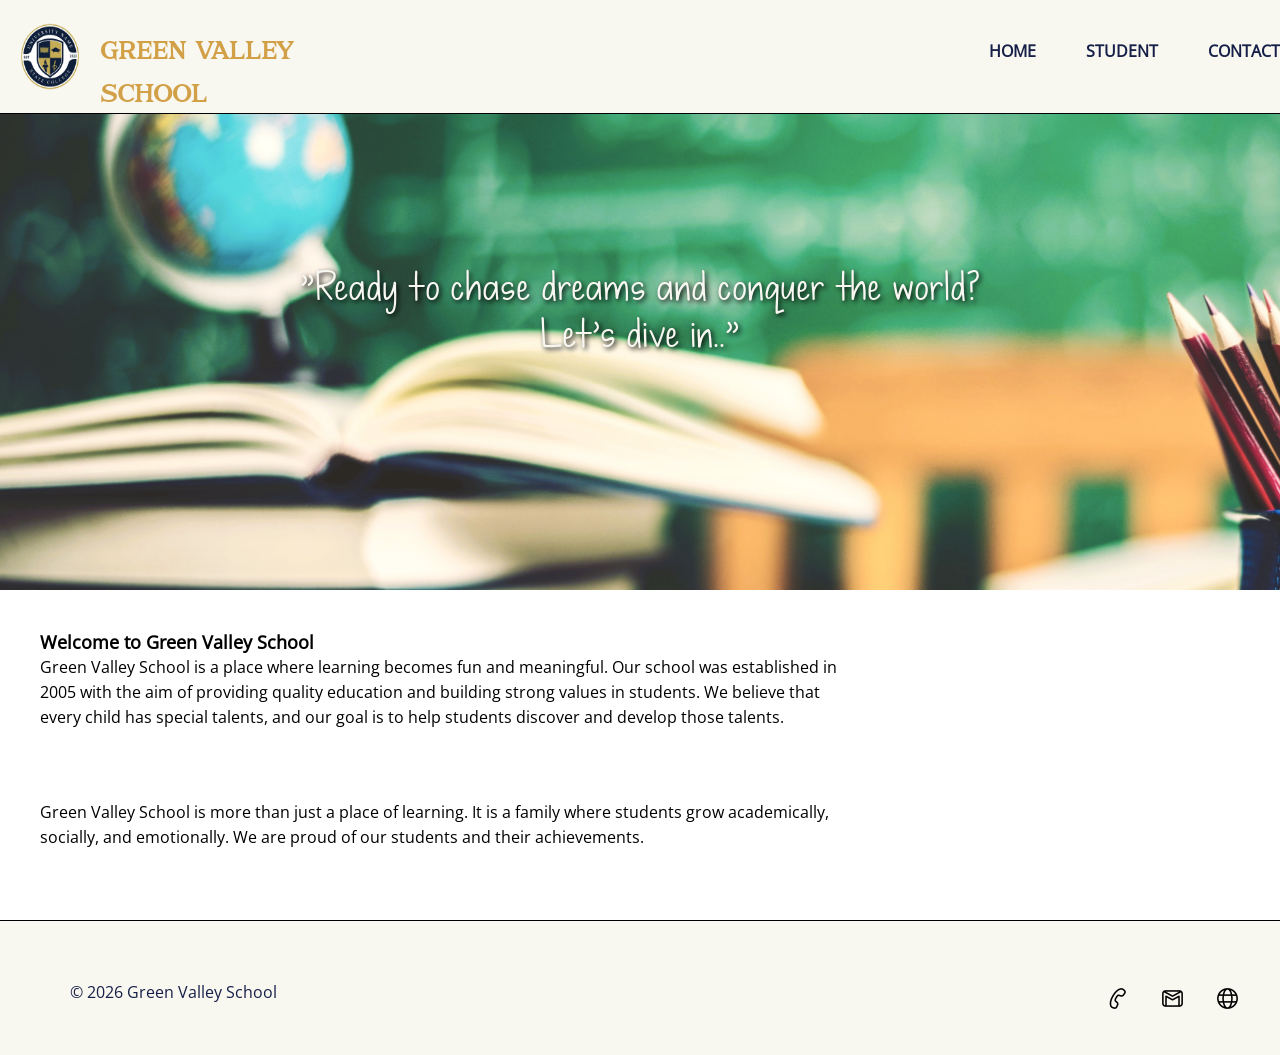
<file: index.html>
<!DOCTYPE html>
<html lang="en">
<head>

    <meta charset="UTF-8">
    <meta name="viewport" content="width=device-width, initial-scale=1.0">
    <title>student_profile</title>

    <link rel="stylesheet" href="css/style.css">
    <link rel="stylesheet" href="css/home.css">

</head>

<body>

<div class="bar">
   <div class="logo"><img src="img/logo.png">
    <header><h1>green valley school</h1></header></div>

     <nav>
        <a href="index.html" >HOME</a>
        <a href="student.html">STUDENT</a>
        <a href="contact.html">CONTACT</a>
     </nav>
</div>

<div class="bg">

     <main>
     <p>"Ready to chase dreams and conquer the world?</p> 
     <a href="contact.html" >Let's dive in.."</a>
     </main>

</div>


<div class="flow">

      <article>
            <h2>Welcome to Green Valley School</h2>
            <p>Green Valley School is a place where learning becomes fun and meaningful. Our school was established in</p>
            <p>2005 with the aim of providing quality education and building strong values in students. We believe that</p>
            <p>every child has special talents, and our goal is to help students discover and develop those talents.</p>
      </article>

      <article>
         <p>Green Valley School is more than just a place of learning. It is a family where students grow academically,</p>
         <p>socially, and emotionally. We are proud of our students and their achievements.</p>
      </article>

      <footer>
        <p>© 2026 Green Valley School</p>
        <div class="ic">
        <a href="#"><img src="img/phone.png" class="icon"></a>
        <a href="#"><img src="img/mail.png" class="icon"></a>
        <a href="#"><img src="img/internet.png" class="icon"></a>
        </div>
      </footer>
 </div> 
   
</body>
</html>
</file>
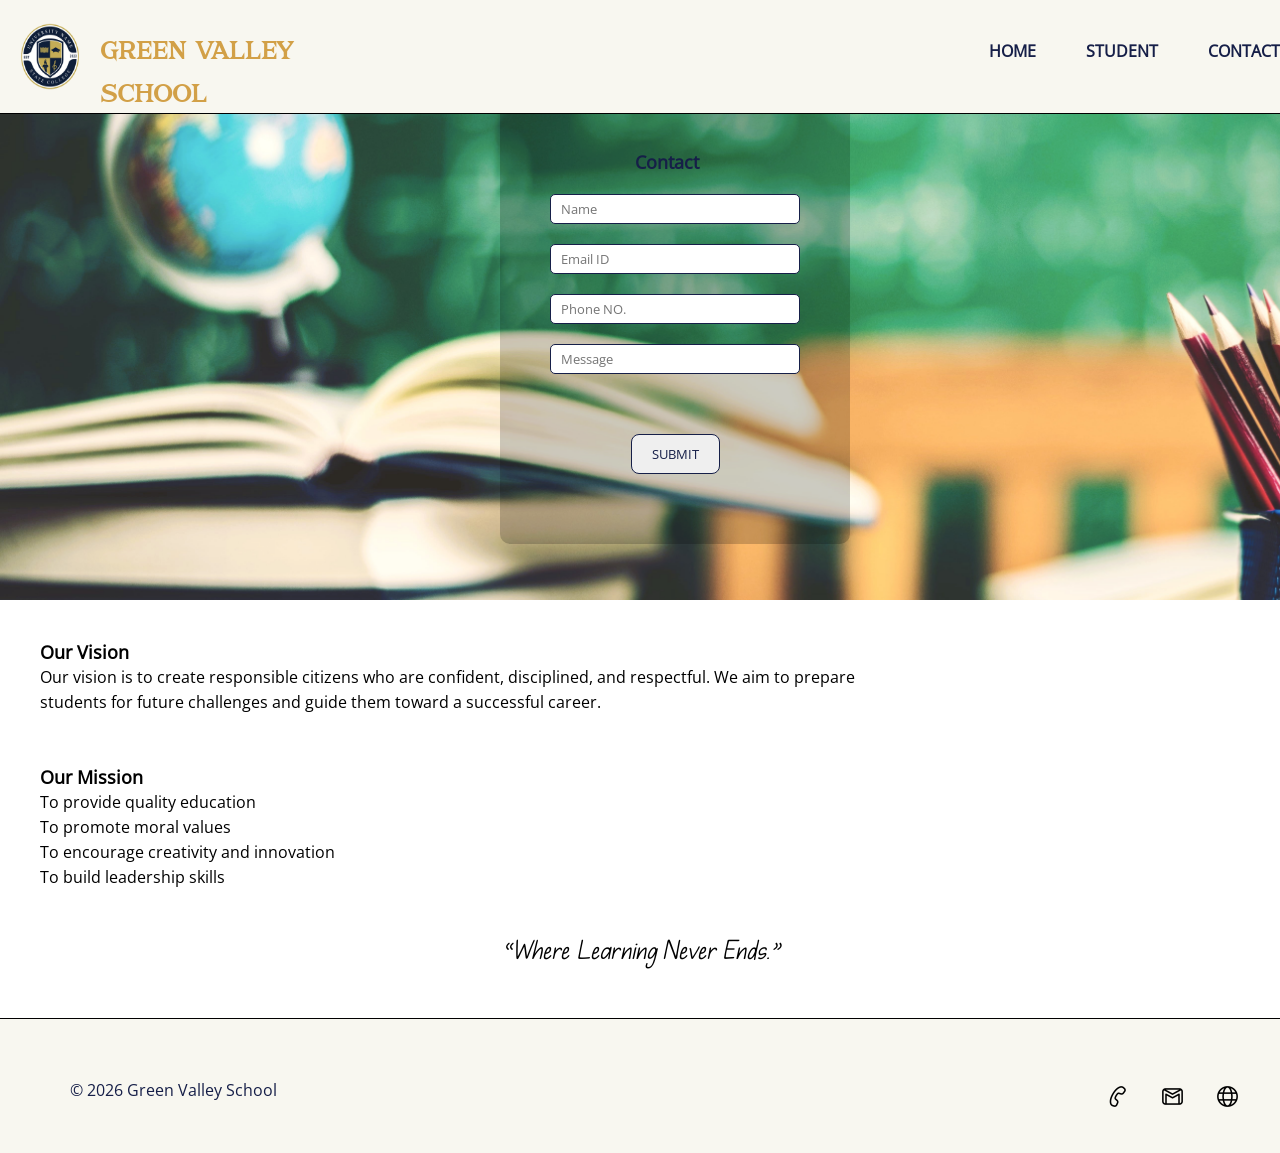
<file: contact.html>
<!DOCTYPE html>
<html lang="en">
<head>
    <meta charset="UTF-8">
    <meta name="viewport" content="width=device-width, initial-scale=1.0">
    <title>contact</title>

    <link rel="stylesheet" href="css/style.css" >
    <link rel="stylesheet" href="css/contact.css" >

</head>

<body>

   <div class="bar">
   <div class="logo"><img src="img/logo.png">
    <header><h1>green valley school</h1></header></div>

     <nav>
        <a href="index.html" >HOME</a>
        <a href="student.html">STUDENT</a>
        <a href="contact.html">CONTACT</a>
     </nav>
     </div>

<div class="bg">

<main>

<div class="form">

    <p>Contact</p>

    <form id="form" onsubmit="return validateForm()"  >
        <input type="text" id="name" placeholder="Name">
        <input type="text" id="email" placeholder="Email ID">
        <input type="text" id="phone" placeholder="Phone NO.">
        <input type="text" placeholder="Message">

        <small id="msg" class="error"></small>

        <div class="ton"><button type="submit" >SUBMIT</button></div>

    </form>
    
</div>
    
</div>

    <article>
        <h2>Our Vision</h2>
        <p>Our vision is to create responsible citizens who are confident, disciplined, and respectful. We aim to prepare</p>
        <p>students for future challenges and guide them toward a successful career.</p>
    </article>

    <article>
        <h2>Our Mission</h2>
        <p>To provide quality education</p>
        <p>To promote moral values</p>
        <p>To encourage creativity and innovation</p>
        <p>To build leadership skills</p>
    </article>

<p class="mot">“Where Learning Never Ends.”</p>

</main>

    <footer>
        <p>© 2026 Green Valley School</p>
        <div class="ic">
        <a href="#"><img src="img/phone.png" class="icon"></a>
        <a href="#"><img src="img/mail.png" class="icon"></a>
        <a href="#"><img src="img/internet.png" class="icon"></a>
        </div>
    </footer>


    <script src="js/node.js"></script>

</body>
</html>
</file>
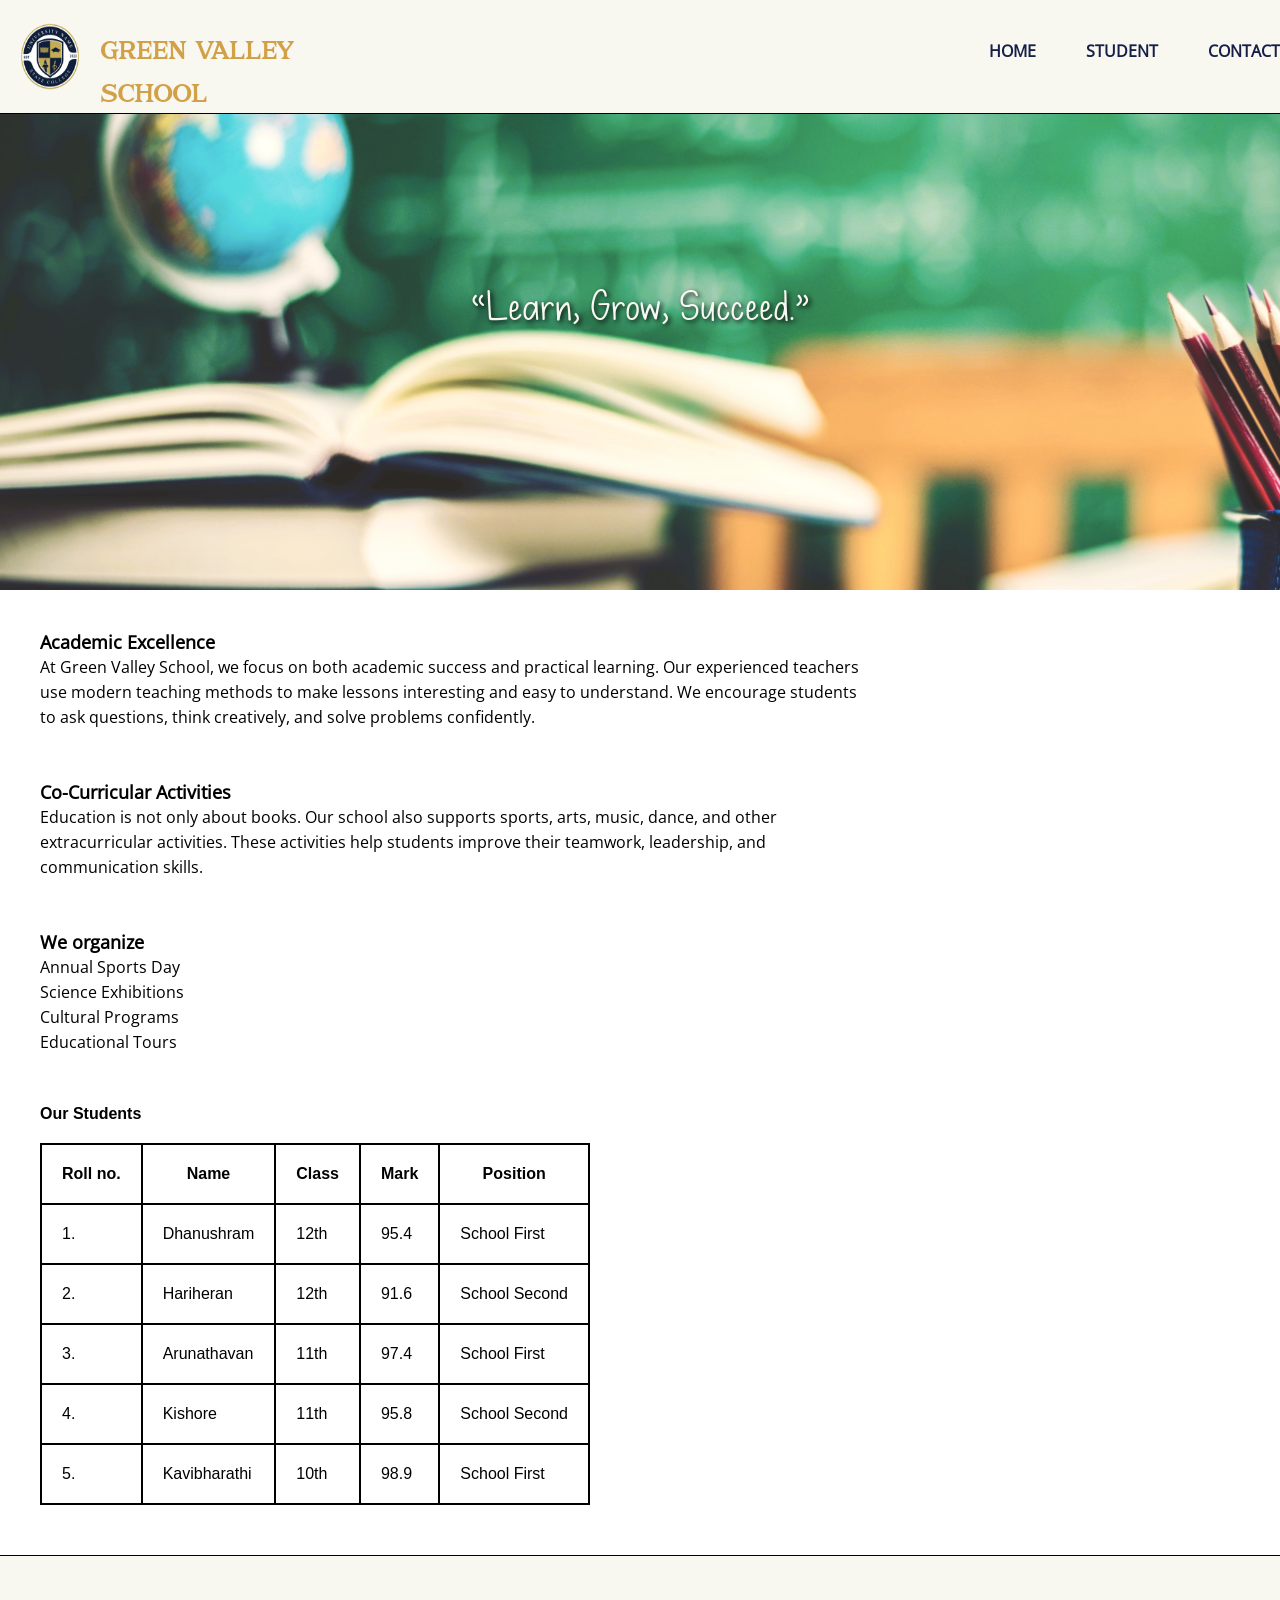
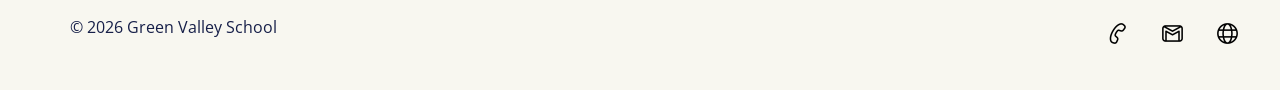
<file: student.html>
<!DOCTYPE html>
<html lang="en">
<head>

    <meta charset="UTF-8">
    <meta name="viewport" content="width=device-width, initial-scale=1.0">
    <title>student</title>

    <link rel="stylesheet" href="css/style.css" >
    <link rel="stylesheet" href="css/student.css" >

</head>

<body>

<div class="bar">
   <div class="logo"><img src="img/logo.png">
    <header><h1>green valley school</h1></header></div>

     <nav>
        <a href="index.html" >HOME</a>
        <a href="student.html">STUDENT</a>
        <a href="contact.html">CONTACT</a>
     </nav>
</div>

     
<div class="bg">

     <main>
        <p>“Learn, Grow, Succeed.”</p>
     </main>

</div>

    <article>
        <h2>Academic Excellence</h2>
        <p>At Green Valley School, we focus on both academic success and practical learning. Our experienced teachers</p>
        <p>use modern teaching methods to make lessons interesting and easy to understand. We encourage students</p>
        <p>to ask questions, think creatively, and solve problems confidently.</p>
    </article>

    <article>
        <h2>Co-Curricular Activities</h2>
        <p>Education is not only about books. Our school also supports sports, arts, music, dance, and other</p>
        <p>extracurricular activities. These activities help students improve their teamwork, leadership, and</p>
        <p>communication skills.</p>
    </article>

    <article>
        <h2>We organize</h2>
        <p>Annual Sports Day</p>
        <p>Science Exhibitions</p>
        <p>Cultural Programs</p>
        <p>Educational Tours</p>
    </article>

  

<div class="table"> 

        <p class="head">Our Students</p>
        
        <table>
            
            <thead>
                <th>Roll no.</th>
                <th>Name</th>
                <th>Class</th>
                <th>Mark</th>
                <th>Position</th>
            </thead>
            <tbody>
                <tr>
                <td>1.</td>
                <td>Dhanushram</td>
                <td>12th</td>
                <td>95.4</td>
                <td>School First</td>
                </tr>

                <tr>
                <td>2.</td>
                <td>Hariheran</td>
                <td>12th</td>
                <td>91.6</td>
                <td>School Second</td>
                </tr>

                <tr>
                <td>3.</td>
                <td>Arunathavan</td>
                <td>11th</td>
                <td>97.4</td>
                <td>School First</td>
                </tr>

                <tr>
                <td>4.</td>
                <td>Kishore</td>
                <td>11th</td>
                <td>95.8</td>
                <td>School Second</td>
                </tr>

                <tr>
                <td>5.</td>
                <td>Kavibharathi</td>
                <td>10th</td>
                <td>98.9</td>
                <td>School First</td>
                </tr>
            </tbody>
        </table>
</div>

     <footer>
        <p>© 2026 Green Valley School</p>
        <div class="ic">
        <a href="#"><img src="img/phone.png" class="icon"></a>
        <a href="#"><img src="img/mail.png" class="icon"></a>
        <a href="#"><img src="img/internet.png" class="icon"></a>
        </div>
     </footer>

</body>
</html>
</file>
<file: css/style.css>
@font-face {
    font-family: open;
    src: url(../font/OpenSans-Regular.ttf);
}

@font-face{
    font-family: schoolfont;
    src: url(../font/schoolfont.ttf);
}

@font-face{
    font-family:jod ;
    src: url(../font/TeacherJordan.ttf);
}



*{
    margin: 0px;
    padding: 0px;
    box-sizing: border-box;
    font-family: Arial, Helvetica, sans-serif;
}


.bar{
    display: flex;
    position: fixed;
    top: 0;
    left: 0;
    width: 100%;
    background: #f8f7f0;   
    z-index: 1000; 
    border-bottom: 1px solid black;     
}

img{
   width: 100px;
}

.logo{
    display: flex;
}

h1{
    padding-top: 27px;
    font-family:schoolfont ;
    font-size:x-large;
    color: #D2A047;
}

nav{
    display: flex;
    gap: 50px;
    padding-left: 600px;
    padding-top: 40px;
}

nav a{
    font-family: open;
    text-decoration: none;
    color:#161F48;
    font-weight: bold;
}


.bg{
    background-image: url(../img/img1.jpg);
    background-repeat: no-repeat;
    background-size: cover;
    height: 500px;
    margin-top: 90px;
    background-attachment:fixed;  
}


footer{
    display: flex;
    justify-content: space-between;
    padding: 40px;
    background-color: #f8f7f0;
    border-top:1px solid black;
}

footer p{
    color:#161F48;
    font-family:open;
    font-size: medium;
    padding-top: 20px;
    padding-left: 30px;
    text-shadow: none;
}

.icon{
    padding-top: 25px;
    width: 25px;
}

.ic{
    display: flex;
    gap: 30px;
}



@media (max-width: 768px){

    .bar{
        flex-direction: column;
        text-align: center;
        padding-bottom: 10px;
    }

    .logo{
        flex-direction: row;
        padding-left: 50px;
    }

    img{
        width: 70px;
    }

    h1{ 
        font-size: medium;
        padding-top: 18px;
        text-align: center;
    }


    nav{
        flex-direction:row;
        padding-left: 80px;
        padding-top: 3px;
        gap: 65px;
        align-items: center;
        font-size: x-small;
    }


    .bg{
        height: 250px;
        background-attachment: scroll;
    }


    footer{
        flex-direction: column;
        align-items: center;
        text-align: center;
        gap: 0px;
        padding: 10px;
    }

    footer p{
        padding-left: 0;
        font-size:small;
    }

    .ic{
        justify-content: center;
    }

    .icon{
        width: 15px;
    }

}
</file>
<file: css/home.css>
main{
    text-align: center;
    padding: 180px;
    font-size:35px;
}

main a,p{
    text-decoration: none; 
    font-family: jod;
    color:#f8f7f2;
    font-size:50px ;
     text-shadow: 2px 2px 5px #000000;
}


article{
    margin: 40px;
    padding-bottom: 30px;
    line-height: 25px
}

article h2{
    font-size: large;
    font-family: open;
}

article p{
    color: black;
    font-family: open ;
    font-size: medium;
    text-shadow: none;
}



@media (max-width:768px){

   main{
        padding: 80px 20px;
        font-size: 22px;
    }

    main p{
        font-size: 23px;
    }

    main a{
        font-size: 23px;
    }

    
    article{
        line-height: 18px;
        padding: 0px;
    }

    article h2 {
        font-size: medium;
    }
    article p{
        font-size: small;
    }

}
</file>
<file: css/contact.css>
.form{
    display: grid;
    justify-content: center;
    padding: 50px;
    background-color: rgba(0, 0, 0, 0.200);
    width: 350px;
    margin-top: 100px;
    margin-left: 500px;
    border-radius: 10px;
}

form{
    display: grid;
    gap: 20px;
    padding: 20px;
}

form input{
    font-family: open;
    width: 250px;
    height: 30px;
    padding:10px;
    border: 1px solid #161F48;
    border-radius: 5px;
    outline: none;
     transition: 0.1s;
}

form input:focus{
    border: 2px solid #d8a117;
    border-color:#D2A047;
    background-color: #f8f7f2;
}
 
.form p{
    font-weight: bold;
    font-size: large;
    color:#161F48;
    padding-left: 105px;
    font-family: open;
}


.ton{
    display: flex;
    justify-content: center;
    padding-top: 20px;
}

button{
    font-family: open;
    padding: 10px 20px;
    border: 1px solid #161F48;
    border-radius: 8px;
    cursor: pointer;
    color: #161F48;
}

button:hover{
    background-color: #d8a117;
    color: #f8f7f2;
    border-color: #f8f7f2;
}

button:active{
    transform: scale(0.95);
}


article{
    margin: 40px;
    padding-bottom: 10px;
    line-height: 25px
}

article h2{
    font-size: large;
    font-family: open;
}

article p{
    color: black;
    font-family:open;
    font-size: medium;
}

.mot{
    text-align: center;
    padding-bottom: 50px;
    font-style: italic;
    font-family:jod ;
    font-size: xx-large;
}


.error{
    color: red;
    text-align: center;
}



@media (max-width: 768px){

    .form{
        background-color:rgba(0, 0, 0, 0);
        width: 90%;
        padding: 0px;
        margin-left: 20px;

    }
    form{
        gap:10px;
    }

    form input{
        width: 150px;
        height:10px ;
        font-size: x-small;
        margin: 0px;
    }

    .form p{
        padding-left: 70px;
        font-size:small;
    }


    button{
        padding: 2px 10px;
    }

    .ton{
        padding-top: 5px;
    }


    article{
        line-height: 18px;
        padding: 0px;
    }

    article h2 {
        font-size: medium;
    }
    article p{
        font-size: small;
    }

    .mot{
        font-size: larger;
    }

    
    .error{
        font-size: x-small;
    }
}
</file>
<file: css/student.css>
main{
    text-align: center;
    padding: 200px;
    font-size:35px;
}

main p{
     font-family: jod;
    color:#f8f7f2;
    font-size:50px ;
     text-shadow: 2px 2px 5px #000000;
}


table{
    margin-left:40px ;
    margin-bottom: 50px;
     border-collapse: collapse;
}

table th,td,tbody,thead{
     border: 2px solid black;
     padding: 20px; 
     color: black; 
    
}

.head{
    margin-top: 20px;
    margin-left: 40px;
    padding-bottom: 20px;
    color: black;
    font-weight: bolder;
}


article{
    margin: 40px;
    padding-bottom: 10px;
    line-height: 25px
}

article h2{
    font-size: large;
    font-family: open;
}

article p{
    color: black;
    font-family:open;
    font-size: medium;
}



@media (max-width:768px){

   main{
        padding: 80px 20px;
        font-size: 22px;
    }

    main p{
        font-size: 23px;
    }

    main a{
        font-size: 23px;
    }


     table{
        margin: 2px;
        width: 100%;
        font-size: 14px;
        margin-bottom: 20px;
    }

    table th,
    table td{
        padding: 7px;
    }


    article{
        line-height: 18px;
        padding: 0px;
    }

    article h2 {
        font-size: medium;
    }
    article p{
        font-size: small;
    }
    
}
</file>
